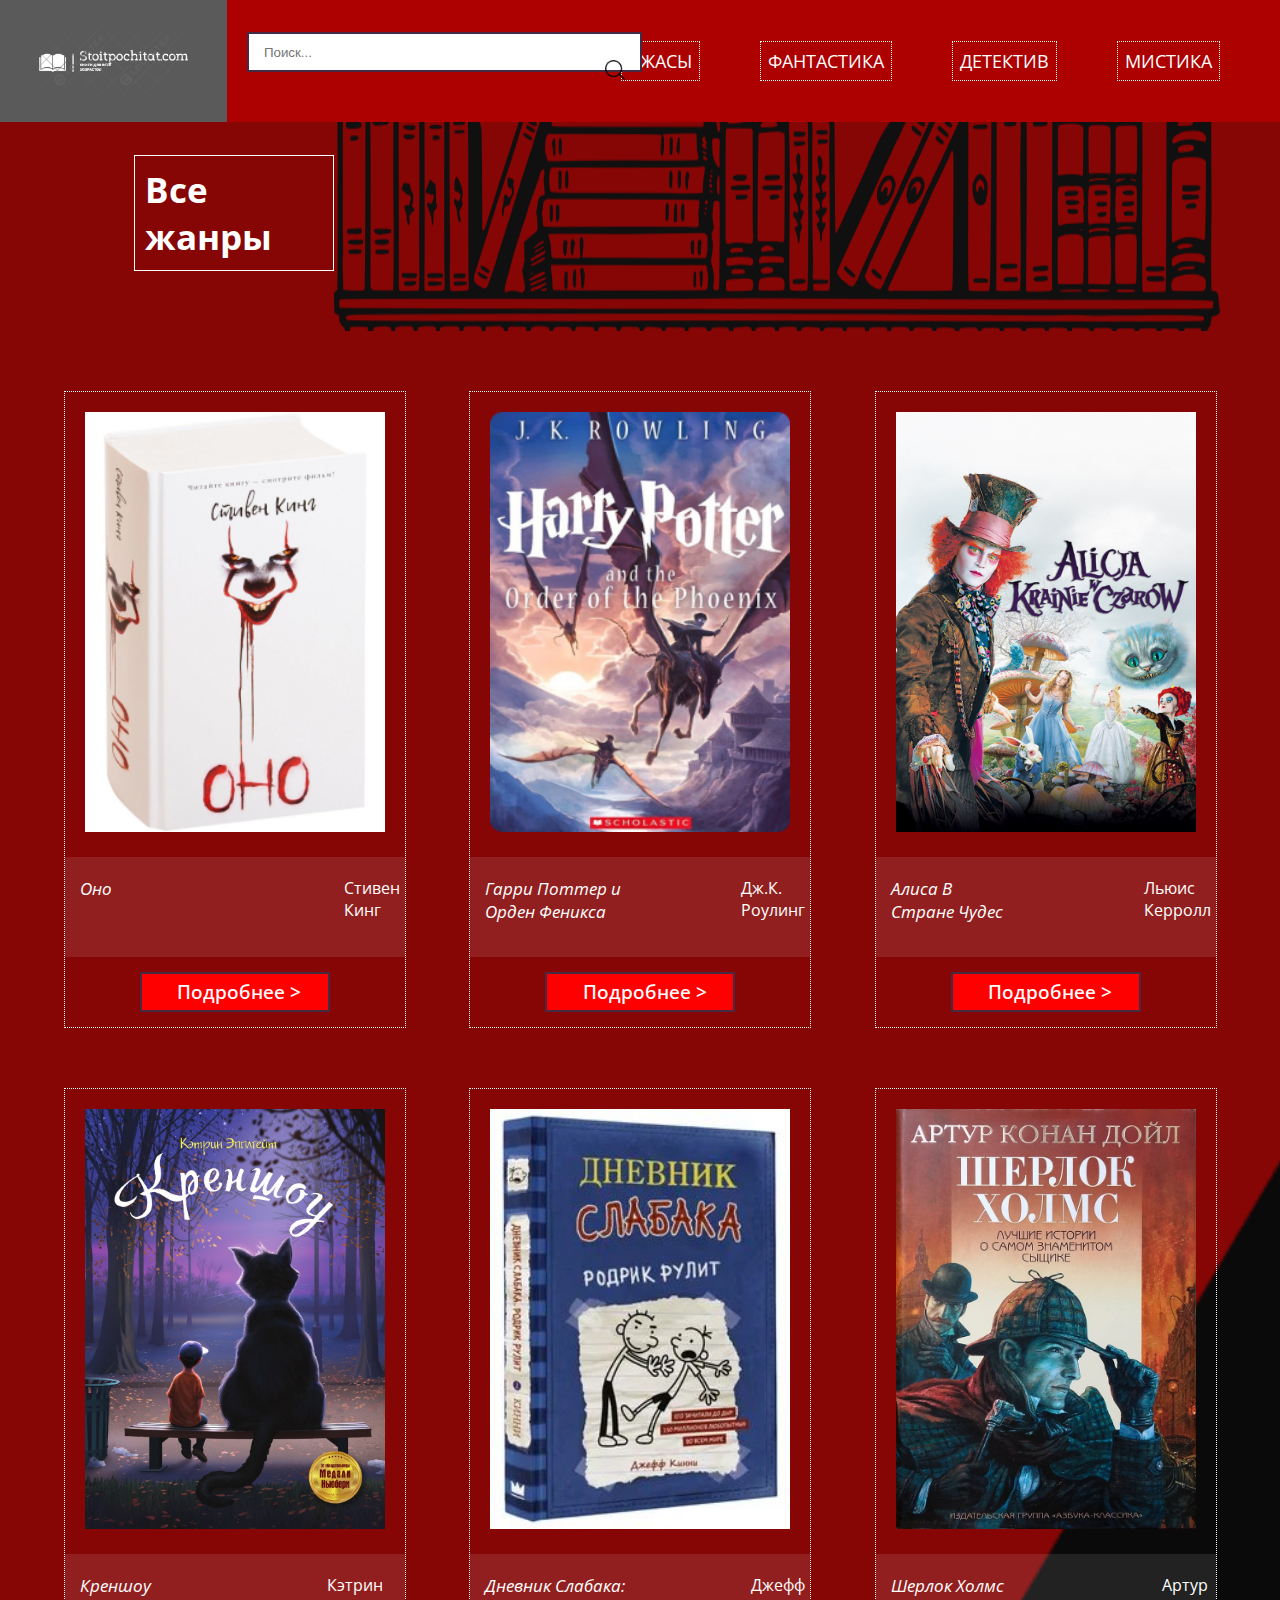
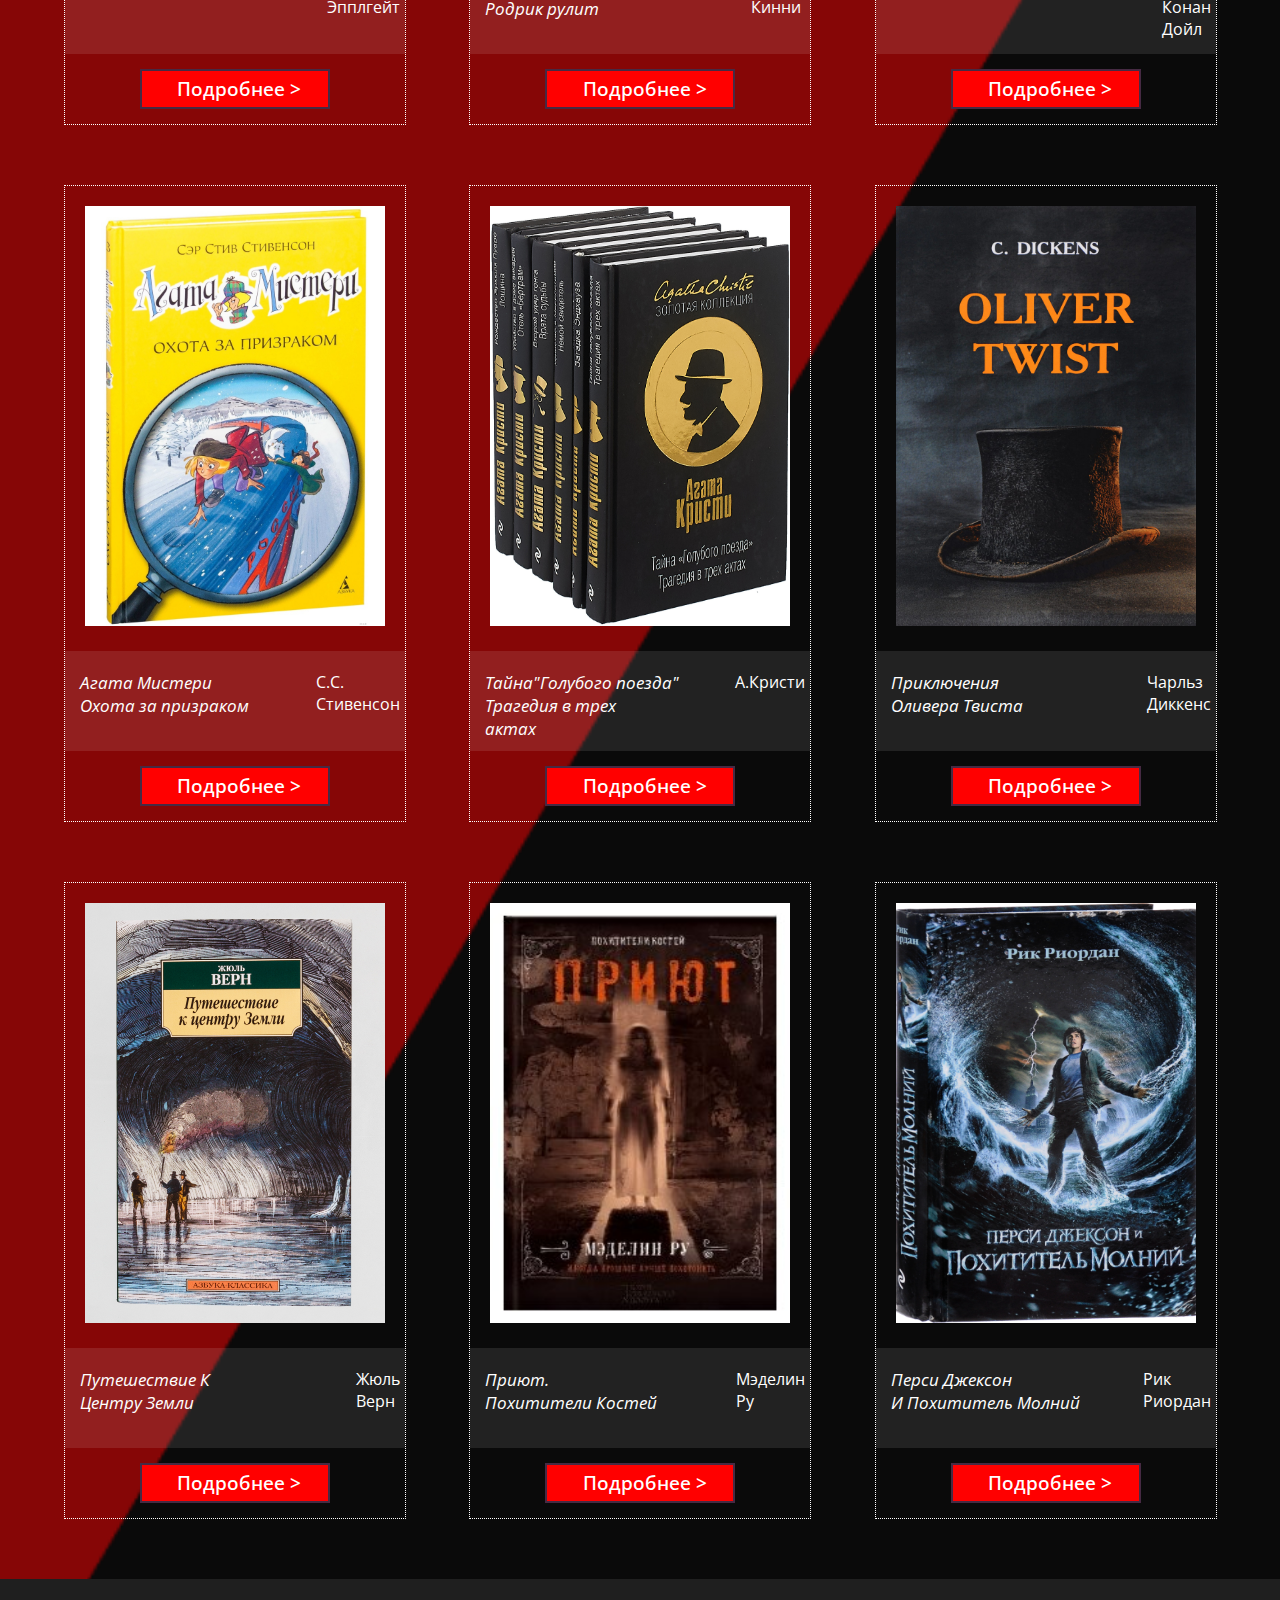
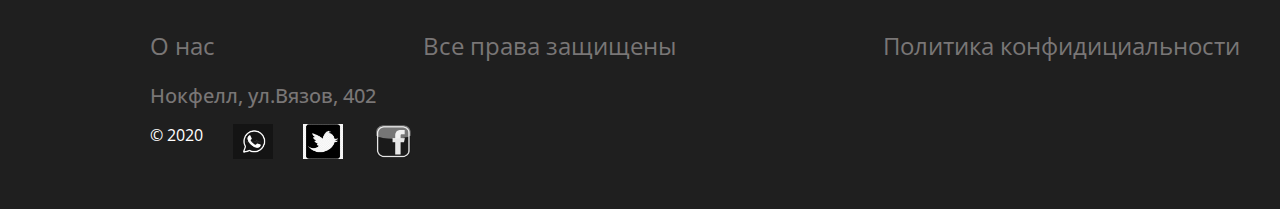
<file: index.html>
<!DOCTYPE html>
<html lang="en">
<head>
    <meta charset="UTF-8">
    <meta http-equiv="X-UA-Compatible" content="IE=edge">
    <meta name="viewport" content="width=device-width, initial-scale=1.0">
    <link rel="stylesheet" href="styles/style.css">
    <meta name="yandex-verification" content="318aacdad7ff49db" />
    <title>Стоит почитать)💤 </title>
    <!-- Yandex.Metrika counter -->
<script type="text/javascript" >
   (function(m,e,t,r,i,k,a){m[i]=m[i]||function(){(m[i].a=m[i].a||[]).push(arguments)};
   m[i].l=1*new Date();
   for (var j = 0; j < document.scripts.length; j++) {if (document.scripts[j].src === r) { return; }}
   k=e.createElement(t),a=e.getElementsByTagName(t)[0],k.async=1,k.src=r,a.parentNode.insertBefore(k,a)})
   (window, document, "script", "https://mc.yandex.ru/metrika/tag.js", "ym");

   ym(90704793, "init", {
        clickmap:true,
        trackLinks:true,
        accurateTrackBounce:true
   });
</script>
<noscript><div><img src="https://mc.yandex.ru/watch/90704793" style="position:absolute; left:-9999px;" alt="" /></div></noscript>
<!-- /Yandex.Metrika counter -->
</  голова  >
<body> 
   <header>
    <img class="logoImg" src="images/лого.png">

    <form class="search"> 
        <input class="poisk" type="text" placeholder="Поиск...">
        <button type="submit"><img class="lupa" src="images/magnifying-glass.png"></button>
    </form> 
     
        <nav>
            <ul>
                <li><a class="menu" href="#posters">УЖАСЫ</a></li>
                <li><a class="menu" href="#contacts">ФАНТАСТИКА</a></li>
                <li><a class="menu" href="#contacts">ДЕТЕКТИВ</a></li>
                <li><a class="menu" href="#contacts">МИСТИКА</a></li>
            </ul>
        </nav>
   </header> 


   <article class="posters" id="posters">

        <div class="books">
            <h1>Все жанры</h1>
            <img class="bookshelf" src="images/Rectangle 22.png">
        </div>

        <div class="postersInner">

            <div class="movie">
                <a href="it(book).html">
                    <img class="poster" src="images/Rectangle 5.png">
                </a>
                <div class="library">
                    <p><span class="name">Оно</span></p>       
                    <p>Стивен<br> Кинг</p>
                </div>
                <input class="tickets" type="button" value="Подробнее >">
            </div>

            <div class="movie">
                <a href="it.html">
                    <img class="poster" src="images/image 1.png">
                </a>
                <div class="library">
                    <p><span class="name">Гарри Поттер и <br>Орден Феникса</span></p>           
                    <p>Дж.К.<br> Роулинг</p>
                </div>
                <input class="tickets" type="button" value="Подробнее >">
            </div>

            <div class="movie">
                <a href="harrypotter.html">
                    <img class="poster" src="images/Rectangle 16.png">
                </a>
                <div class="library">
                    <p><span class="name">Алиса В<br> Стране Чудес</span></p>
                    <p>Льюис <br>Керролл</p>
                </div>
                <input class="tickets" type="button" value="Подробнее >">
            </div>

        </div>
    </article>

    <article class="posters">
        
        <div class="postersInner">

            <div class="movie">
                <a href="spiderman.html">
                    <img class="poster" src="images/1031591609.jpg">
                </a>
                <div class="library">
                    <p><span class="name">Креншоу</span></p>       
                    <p>Кэтрин<br> Эпплгейт</p>
                </div>
                <input class="tickets" type="button" value="Подробнее >">
            </div>
            <div class="movie">
                <a href="it.html">
                    <img class="poster" src="images/i.jpg">
                </a>
                <div class="library">
                    <p><span class="name">Дневник Слабака: <br>Родрик рулит</span></p>           
                    <p>Джефф <br>Кинни</p>
                </div>
                <input class="tickets" type="button" value="Подробнее >">
            </div>
            <div class="movie">
                <a href="harrypotter.html">
                    <img class="poster" src="images/WXFml98GuE8.jpg">
                </a>
                <div class="library">
                    <p><span class="name">Шерлок Холмс</span></p>
                    <p>Артур <br>Конан<br> Дойл</p>
                </div>
                <input class="tickets" type="button" value="Подробнее >">
            </div>
        </div>
    </article>

    <article class="posters">
        
        <div class="postersInner">

            <div class="movie">
                <a href="spiderman.html">
                    <img class="poster" src="images/39788170-1.jpg">
                </a>
                <div class="library">
                    <p><span class="name">Агата Мистери<br>Охота за призраком </span></p>       
                    <p>С.С.<br>Стивенсон</p>
                </div>
                <input class="tickets" type="button" value="Подробнее >">
            </div>

            <div class="movie">
                <a href="it.html">
                    <img class="poster" src="images/1023122881.jpg">
                </a>
                <div class="library">
                    <p><span class="name">Тайна"Голубого поезда"<br>Трагедия в трех <br>актах</span></p>           
                    <p>А.Кристи</p>
                </div>
                <input class="tickets" type="button" value="Подробнее >">
            </div>

            <div class="movie">
                <a href="harrypotter.html">
                    <img class="poster" src="images/1019822546.jpg">
                </a>
                <div class="library">
                    <p><span class="name">Приключения<br> Оливера Твиста</span></p>
                    <p>Чарльз<br> Диккенс</p>
                </div>
                <input class="tickets" type="button" value="Подробнее >">
            </div>

        </div>
    </article>

    <article class="posters">
       
       <div class="postersInner">

           <div class="movie">
               <a href="spiderman.html">
                   <img class="poster" src="images/жюль верн....................................jpg">
               </a>
               <div class="library">
                   <p><span class="name">Путешествие К <br>Центру Земли </span></p>
                   <p>Жюль<br> Верн</p>
               </div>
               <input class="tickets" type="button" value="Подробнее >">
           </div>

           <div class="movie">
               <a href="it.html">
                   <img class="poster" src="images/приют2.jpg">
               </a>
               <div class="library">
                   <p><span class="name">Приют. <br>Похитители Костей</span></p>           
                   <p>Мэделин<br> Ру</p>
               </div>
               <input class="tickets" type="button" value="Подробнее >">
           </div>

           <div class="movie">
               <a href="harrypotter.html">
                   <img class="poster" src="images/перси джексон.jpg">
               </a>
               <div class="library">
                   <p><span class="name">Перси Джексон<br>И Похититель Молний</span> </p>
                   <p>Рик<br>Риордан</p>
               </div>
               <input class="tickets" type="button" value="Подробнее >">
           </div>

       </div>
    </article>

    <footer id="contacts">
        <div class="footerInner">

            <div class="footerCont">
                <p>О нас</p>
                <p>Все права защищены</p>
                <p>Политика конфидициальности</p>
            </div>

            <div class="textFooter">
                <p class="footerP">
                Нокфелл, ул.Вязов, 402
                </p>
              
                <div class="footer">
                    <p class="footerP1">© 2020 </p>
                    <img class="footerImg" src="images/Rectangle 15.png">
                    <img class="footerImg" src="images/Rectangle 18.png">
                    <img class="footerImg" src="images/Rectangle 21.png">
                </div>
            </div>
            
        </div> 
    </footer>

</body>
</html>
</file>
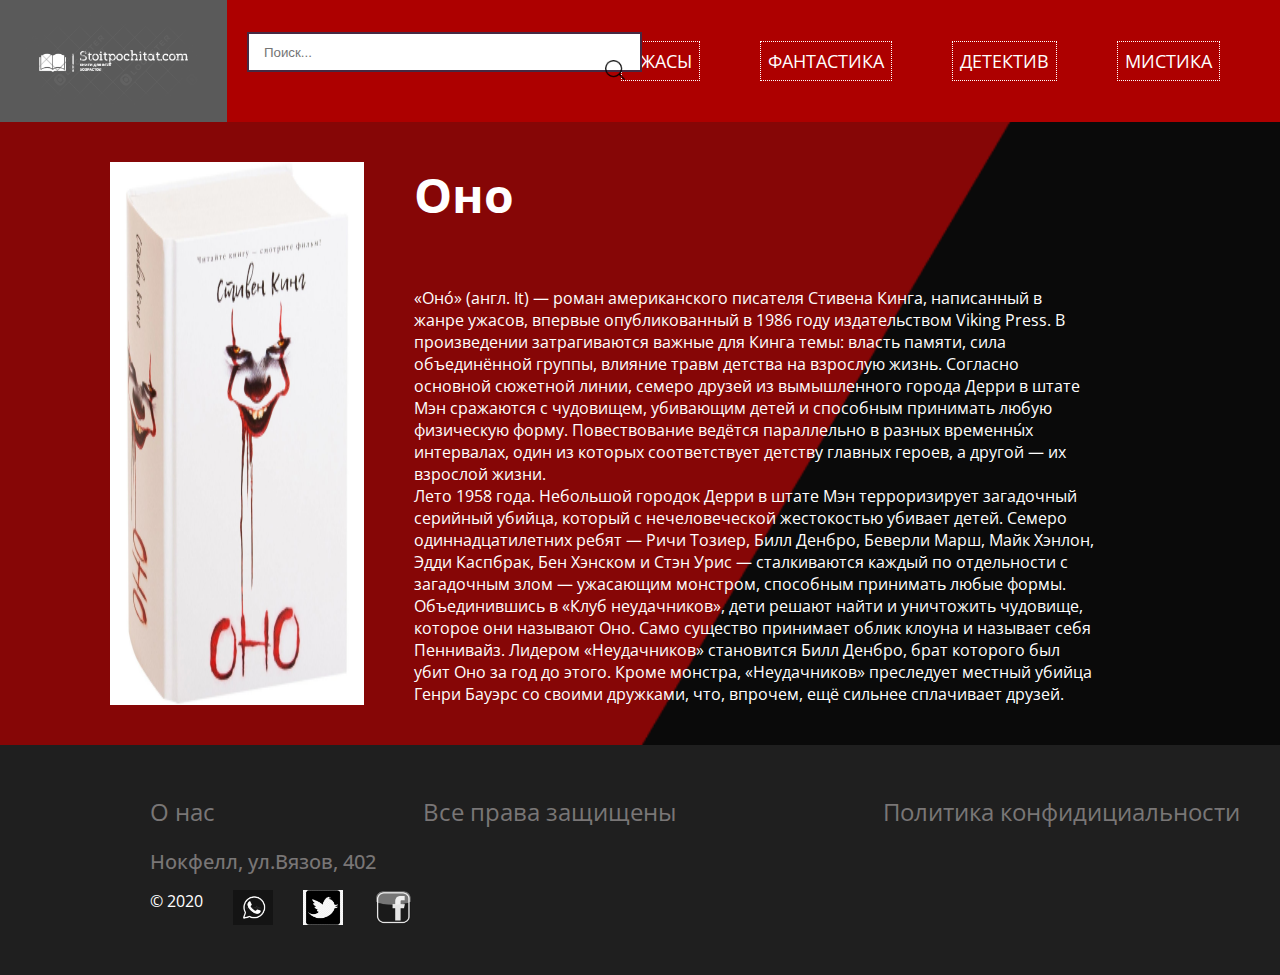
<file: it(book).html>
<!DOCTYPE html>
<html lang="en">
<head>
    <meta charset="UTF-8">
    <meta http-equiv="X-UA-Compatible" content="IE=edge">
    <meta name="viewport" content="width=device-width, initial-scale=1.0">
    <link rel="stylesheet" href="styles/style.css">
    <title>Стоит почитать)💤 </title>
</head>
<body> 
   <header>
    <img class="logoImg" src="images/лого.png">

    <form class="search"> 
        <input class="poisk" type="text" placeholder="Поиск...">
        <button type="submit"><img class="lupa" src="images/magnifying-glass.png"></button>
    </form> 
     
        <nav>
            <ul>
                <li><a class="menu" href="#posters">УЖАСЫ</a></li>
                <li><a class="menu" href="#contacts">ФАНТАСТИКА</a></li>
                <li><a class="menu" href="#contacts">ДЕТЕКТИВ</a></li>
                <li><a class="menu" href="#contacts">МИСТИКА</a></li>
            </ul>
        </nav>
   </header> 
   <main>
      <div class="container">
      <div class="info">
      <img class="infoPoster" src="images/Rectangle 5.png">
      <div class="infoText">
      <h1 class="infoH2">Оно</h1>
      <p>
        «Оно́» (англ. It) — роман американского писателя Стивена Кинга, написанный 
     в жанре ужасов, впервые опубликованный в 1986 году издательством Viking Press. В произведении 
     затрагиваются важные для Кинга темы: власть памяти, сила объединённой группы, влияние травм детства на 
     взрослую жизнь. Согласно основной сюжетной линии, семеро друзей из вымышленного города Дерри в штате Мэн сражаются с чудовищем, 
     убивающим детей и способным принимать любую физическую форму. Повествование ведётся параллельно в разных временны́х интервалах, один
      из которых соответствует детству главных героев, а другой — их взрослой жизни.
      </p>
      <p>
        Лето 1958 года. Небольшой городок Дерри в штате Мэн терроризирует
      загадочный серийный убийца, который с нечеловеческой жестокостью убивает детей. Семеро одиннадцатилетних 
      ребят — Ричи Тозиер, Билл Денбро, Беверли Марш, Майк Хэнлон, Эдди Каспбрак, Бен Хэнском и Стэн
       Урис — сталкиваются каждый по отдельности с загадочным злом — ужасающим монстром, способным принимать 
       любые формы. Объединившись в «Клуб неудачников», дети решают найти и уничтожить чудовище, которое они называют 
       Оно. Само существо принимает облик клоуна и называет себя Пеннивайз. Лидером «Неудачников» становится Билл Денбро,
        брат которого был убит Оно за год до этого. Кроме монстра, «Неудачников» преследует
      местный убийца Генри Бауэрс со своими дружками, что, впрочем, ещё сильнее сплачивает друзей.
      </p>
      </div>
      </div>
      </div>
      </main>
    <footer id="contacts">
        <div class="footerInner">

            <div class="footerCont">
                <p>О нас</p>
                <p>Все права защищены</p>
                <p>Политика конфидициальности</p>
            </div>

            <div class="textFooter">
                <p class="footerP">
                Нокфелл, ул.Вязов, 402
                </p>
              
                <div class="footer">
                    <p class="footerP1">© 2020 </p>
                    <img class="footerImg" src="images/Rectangle 15.png">
                    <img class="footerImg" src="images/Rectangle 18.png">
                    <img class="footerImg" src="images/Rectangle 21.png">
                </div>
            </div>
            
        </div> 
    </footer>

</body>
</html>
</file>
<file: styles/style.css>
@import url('https://fonts.googleapis.com/css2?family=Festive&family=Hubballi&family=Lobster&family=Open+Sans:wght@300&family=PT+Sans:ital,wght@1,700&family=Playfair+Display:ital,wght@1,600;1,900&family=Smooch+Sans:wght@300&family=Yuji+Boku&display=swap');

body{
    margin: 0;
    font-family: Open Sans;
    color:white;
    background-color: black;
    background-image: url("../images/MacBook\ Pro\ 16_\ -\ 1.png");
    background-size: cover;
}

h1, p{
    margin: 0;
} 

a{
    color: white;
    text-decoration: none;
    margin-right: 60px;
    font-size: 18px;
}

h1{
    font-size: 48px;
    margin-bottom: 60px;
}

/* header */

header{
    display: flex;
    justify-content: space-between;
    background-color: rgb(173, 0, 0) ;
}
.books{
    display: flex;
    justify-content: space-between;
    padding-left: 10.5%;
    padding-bottom: 60px;
    padding-right: 60px;
}

.books h1{
    padding-top: 40px;
    font-size: 35px;
}

.logoImg{
    width: 240px;
    height: 122px;
    margin-right: 20px;
}

nav{
    height: 122px;
    display: flex;
    align-items: center;
}

ul {
    display: flex;
    justify-content: right;
    list-style: none; /*убираем маркеры списка*/
    padding-left: 0; /*убираем левый отступ, равный 40px*/
}

a:active{
    color:red;
}

/* постеры */

.posters{
    margin-bottom: 60px;
}

.postersInner{
    display: flex;
    justify-content: space-evenly;
}

.movie{
    width: 340px;
}

.library{
    display: flex;
    justify-content: space-between;
    padding-top: 20px;
    background: rgb(253, 253, 253, 0.1);
    height: 80px;
    padding-left: 15px;
    padding-right: 5px;
}
 
.poster{
    width: 300px;
    height: 420px;
    transition: transform 1.6s;
    padding: 20px;
}

.poster:hover{
    transform: scale(1.1);
}

.pMovie::before{
    content:url("../images/cinema.png");
    margin-right: 10px;
}

/* подвал */

.footerCont{
    display: flex;
    justify-content: space-between;
    margin-right: 40px;
    margin-left: 80px;
    margin-bottom: 20px;
    font-size: 24px;
    color: #797676;;
}

footer{
    background-color:#1F1F1F;
    padding-top: 50px;
    padding-bottom: 50px;
    padding-left: 70px;
}

.miniLogo{
    width: 73px;
    height: 43px;
    float: left;
    margin-right: 20px;
}

.textFooter {
    display: flex;
    flex-direction: column;
    padding-left: 80px;
}

.footerP{
    color: #797676;
    font-weight: 500;
    margin-bottom: 15px;
    font-size: 20px;
}

.footerImg{
    display: block;
    width: 40px;
    height: 35px;
    padding-left: 30px;
}

.footer{
    display: flex;
    justify-content: start;
}

.phone{
    color: rgb(255, 0, 0);
    font-size: 28px;
    border:rgb(128, 26, 26) 1px dashed;
    padding: 6px;
}

main{
    display: flex ;
}

.header:active{
    color: red;
}

.info{
    display:flex ;
    margin: 40px;
}

.infoPoster{
    margin-left: 70px;
    height: 800;
    width:calc(36%-75px);
}

.infoText{
    margin-right: 50px;
    margin-left: 50px;
    width : calc(65% - 50px - 50px);
}

.movie{
    border: 1px dotted rgb(255, 255, 255);
}

.title{
    margin: 0px;
}

.menu{
    border:1px dotted white;
    padding: 7px;
}

.menu:hover{
    color:red;
    background-color: white;
    border:1px dotted red;
}

.tickets{
    font-family: Open Sans;
    background-color: red;
    font-weight: 550;
    font-size: 19px;
    color:white;
    width: 190px;
    height: 40px;
    display: block;
    margin: 15px auto;
  
}

/* мои доработки */

.books h1{
    border: 1px solid white;
    margin-top: 3%;
    padding: 10px;
}

input { 
    width: 100%;
    height: 34px;
    padding-left: 15px;
    border: 2px solid #462a43;
  }
 
  .poisk{
    background-color: #fff;
  }

  .lupa{
    padding-left: 20px;
    width: 20px;
    height: 20px;
    padding-top: 6.5vh;
}

form {
    position: relative;
    width: 400px;
    margin: 0 auto;
    padding-top: 2.5%;
  }

  button {
    border: none;
    height: 42px;
    width: 42px;
    position: absolute;
    top: 0;
    right: 0;
    cursor: pointer;
  }

  input, button {
    outline: none;
    background: transparent;
  }
  
  input:focus {
    border-color: #311c24;
  }

  .name{
      font-size: 17px;
      font-style: italic;
  }
</file>
